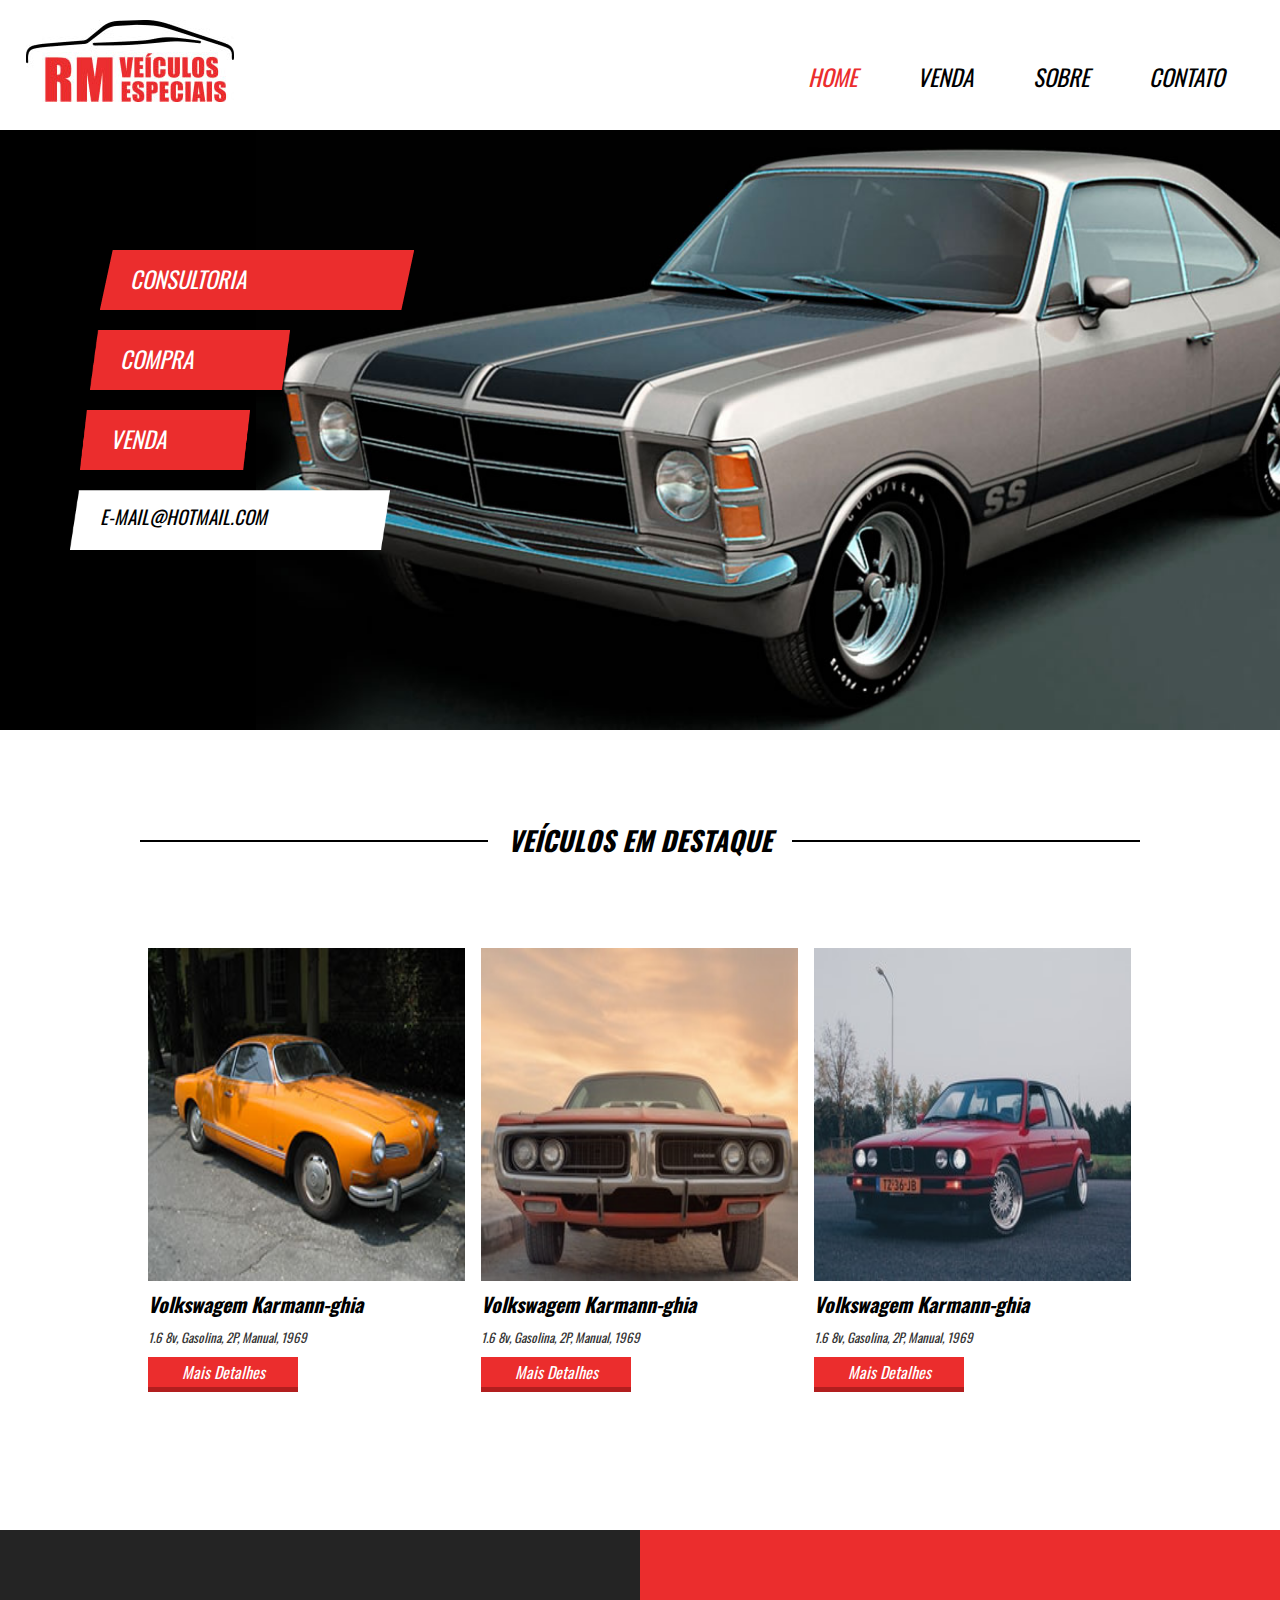
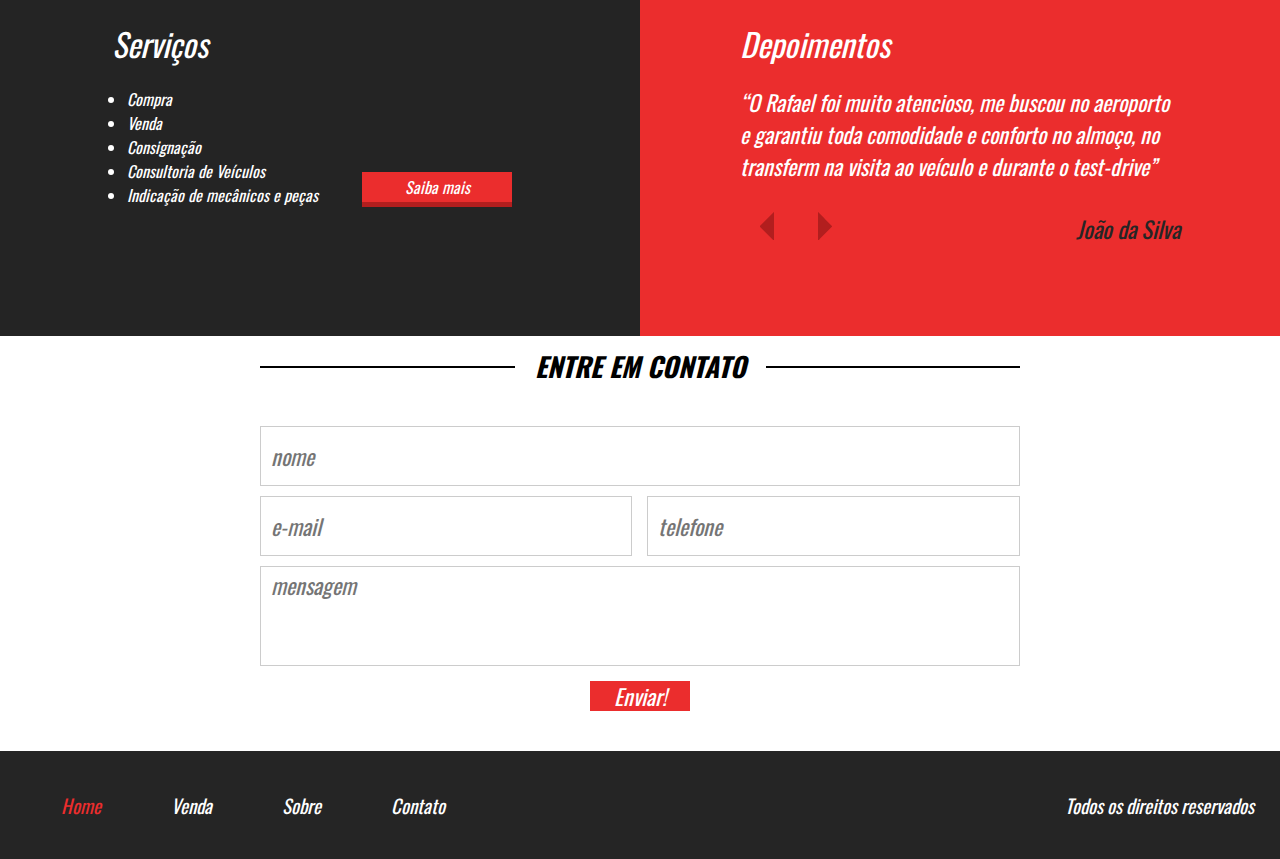
<file: index.html>
<!DOCTYPE html>
<html lang="pt-br">

<head>
    <meta charset="UTF-8">
    <meta http-equiv="X-UA-Compatible" content="IE=edge">
    <meta name="viewport" content="width=device-width, initial-scale=1.0">
    <title>Projeto 05</title>
    <link rel="shortcut icon" href="favicon.png" type="image/x-icon">
    <link rel="preconnect" href="https://fonts.gstatic.com">
    <link href="https://fonts.googleapis.com/css2?family=Oswald&display=swap" rel="stylesheet">
    <link rel="stylesheet" href="css/style.css">
</head>

<body>

    <header>
        <div class="container">
            <div class="logo">
                <img src="images/logo.jpg" alt="Logomarca RM Veículos">
            </div>

            <nav class="desktop">
                <ul>
                    <li><a class="active" href="index.html">Home</a></li>
                    <li><a href="venda.html">Venda</a></li>
                    <li><a href="sobre.html">Sobre</a></li>
                    <li><a goto="contato" href="">Contato</a></li>
                </ul>
            </nav>
            <nav class="mobile">
                <ul>
                    <li><a class="active" href="index.html">Home</a></li>
                    <li><a href="venda.html">Venda</a></li>
                    <li><a href="sobre.html">Sobre</a></li>
                    <li><a goto="contato" href="">Contato</a></li>
                </ul>
            </nav>

            <div class="clear"></div>
        </div>
        <!-- /.container -->
        <!-- /.desktop -->
    </header>

    <section class="banner">
        <div class="container">
            <div class="text-banner">
                <div class="text-banner-single">
                    Consultoria
                </div>
                <!-- /.text-banner-single -->
                <div class="text-banner-single">
                    Compra
                </div>
                <!-- /.text-banner-single -->
                <div class="text-banner-single">
                    Venda
                </div>
                <!-- /.text-banner-single -->
                <div class="text-banner-single">
                    e-mail@hotmail.com
                </div>
                <!-- /.text-banner-single -->
            </div>
            <!-- /.text-banner -->
        </div>
        <!-- /.container -->
    </section>
    <!-- /.banner -->

    <section class="veiculos-destaque">
        <div class="line-titulo">
            <div class="ln1"></div>
            <h2>Veículos em Destaque</h2>
        </div>
        <!-- /.line-titulo -->
        <div class="container">
            <div class="vitrine-destaque">
                <div class="carro-img"></div>
                <div class="info-carro">
                    <h2>Volkswagem Karmann-ghia</h2>
                    <p>1.6 8v, Gasolina, 2P, Manual, 1969</p>
                    <a class="btn1" href="veiculo.html">Mais Detalhes</a>
                </div>
                <!-- /.info-carro -->
                <!-- /.carro-img -->
            </div>
            <!-- /.vitrine-destaque -->
            <div class="vitrine-destaque">
                <div class="carro-img"></div>
                <div class="info-carro">
                    <h2>Volkswagem Karmann-ghia</h2>
                    <p>1.6 8v, Gasolina, 2P, Manual, 1969</p>
                    <a class="btn1" href="veiculo.html">Mais Detalhes</a>
                </div>
                <!-- /.info-carro -->
                <!-- /.carro-img -->
            </div>
            <!-- /.vitrine-destaque -->
            <div class="vitrine-destaque">
                <div class="carro-img"></div>
                <div class="info-carro">
                    <h2>Volkswagem Karmann-ghia</h2>
                    <p>1.6 8v, Gasolina, 2P, Manual, 1969</p>
                    <a class="btn1" href="veiculo.html">Mais Detalhes</a>
                </div>
                <!-- /.info-carro -->
                <!-- /.carro-img -->
            </div>
            <!-- /.vitrine-destaque -->
            <div class="clear"></div>
        </div>
    </section>
    <!-- /.veiculos-destaque -->

    <section class="servicos-depoimentos">
        <div class="servicos">
            <div class="servicos-info">
                <h3>Serviços</h3>
                <ul>
                    <li>Compra</li>
                    <li>Venda</li>
                    <li>Consignação</li>
                    <li>Consultoria de Veículos</li>
                    <li>Indicação de mecânicos e peças</li>
                </ul>
                <a class="btn1" href="sobre.html">Saiba mais</a>
            </div>
            <!-- /.servicos-info -->
        </div>
        <!-- /.servicos -->
        <div class="depoimentos">
            <h3>Depoimentos</h3>
            <div class="depoimento-single">
                <q>O Rafael foi muito atencioso, me buscou no aeroporto e garantiu toda comodidade e conforto no almoço,
                    no transferm na visita ao veículo e durante o test-drive</q>

                <q>Lorem ipsum dolor sit, amet consectetur adipisicing elit. Nostrum deserunt similique minus perferendis impedit repudiandae, atque aliquam quam inventore, ad quisquam fugit saepe distinctio reiciendis quaerat animi quidem tenetur quibusdam!</q>

                <q>Terceiro depoimento</q>
                <div class="navigation">
                    <div class="arrows">
                        <img prev src="images/arrow-left.png" alt="">
                        <img next src="images/arrow-right.png" alt="">
                    </div>
                    <!-- /.arrows -->
                    <div class="nome-depoimento">
                        João da Silva
                    </div>
                    <!-- /.nome-depoimento -->
                </div>
                <!-- /.navigation -->
            </div>
            <!-- /.depomentos-info -->
        </div>
        <!-- /.depoimentos -->
        </div>
    </section>
    <!-- /.servicos-depoimentos -->

    <section id="contato" class="contato">
        <div class="container">
            <div class="line-titulo">
                <div class="ln1"></div>
                <h2>Entre em Contato</h2>
            </div>
            <form method="post">
                <div class="form-group">
                    <input type="text" name="nome" placeholder="nome" required>
                </div>
                <div class="form-group">
                    <input type="mail" name="email" placeholder="e-mail" required>
                </div>
                <div class="form-group">
                    <input type="text" name="telefone" placeholder="telefone" required>
                </div>
                <div class="clear"></div>
                <div class="form-group">
                    <textarea name="mensagem" placeholder="mensagem" required></textarea>
                </div>
                <div class="form-group">
                    <input class="btn1" type="submit" value="Enviar!" name="acao">
                </div>
            </form>
        </div>
        <!-- /.container -->
    </section>
    <!-- /.contato -->

    <footer>
        <div class="container">
            <nav>
                <ul>
                    <li><a class="active" href="index.html">Home</a></li>
                    <li><a href="venda.html">Venda</a></li>
                    <li><a href="sobre.html">Sobre</a></li>
                    <li><a goto="contato" href="">Contato</a></li>
                </ul>
            </nav>
            <p>Todos os direitos reservados</p>
            <div class="clear"></div>
        </div>
    </footer>

    <script src="js/jquery-3.6.js"></script>
    <script src="js/functions.js"></script>
</body>

</html>
</file>
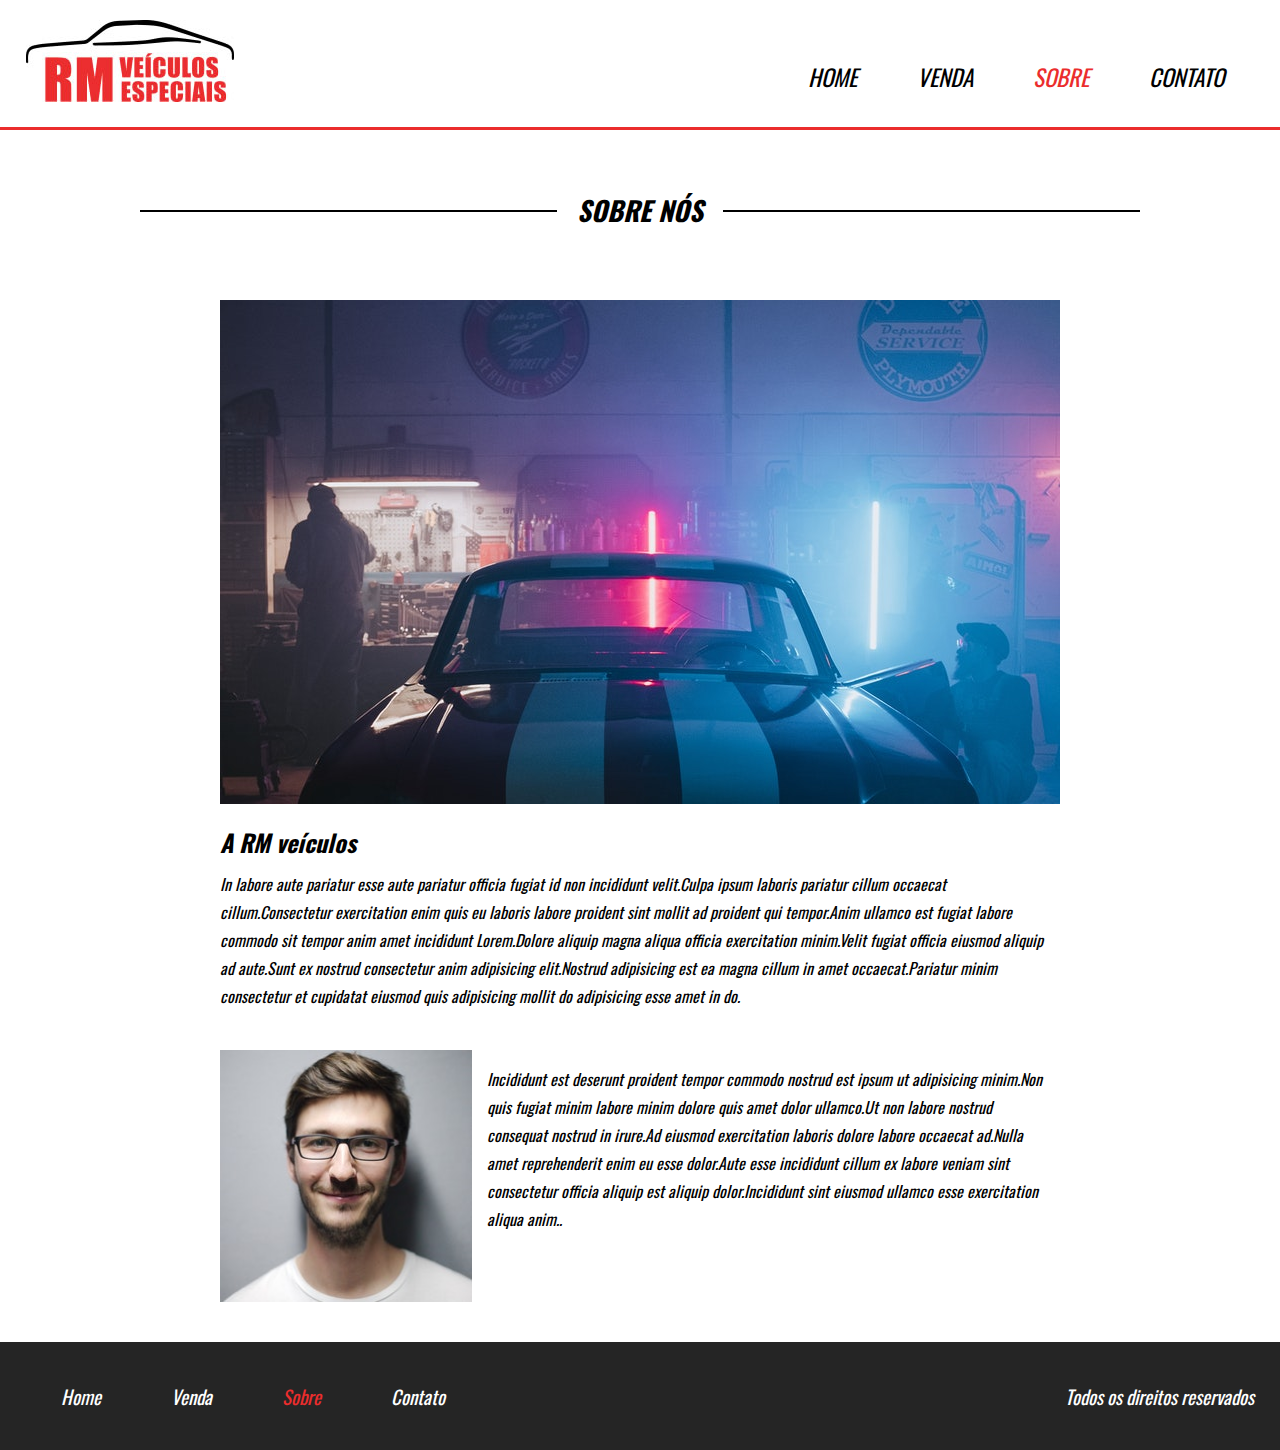
<file: sobre.html>
<!DOCTYPE html>
<html lang="pt-br">

<head>
    <meta charset="UTF-8">
    <meta http-equiv="X-UA-Compatible" content="IE=edge">
    <meta name="viewport" content="width=device-width, initial-scale=1.0">
    <title>Projeto 05</title>
    <link rel="shortcut icon" href="favicon.png" type="image/x-icon">
    <link rel="preconnect" href="https://fonts.gstatic.com">
    <link href="https://fonts.googleapis.com/css2?family=Oswald&display=swap" rel="stylesheet">
    <link rel="stylesheet" href="css/style.css">
</head>

<body>

    <header style="border-bottom: 3px solid #eb2d2d;">
        <div class="container">
            <div class="logo">
                <img src="images/logo.jpg" alt="Logomarca RM Veículos">
            </div>

            <nav class="desktop">
                <ul>
                    <li><a href="index.html">Home</a></li>
                    <li><a href="venda.html">Venda</a></li>
                    <li><a class="active" href="sobre.html">Sobre</a></li>
                    <li><a goto="contato" href="">Contato</a></li>
                </ul>
            </nav>
            <nav class="mobile">
                <ul>
                    <li><a href="index.html">Home</a></li>
                    <li><a href="venda.html">Venda</a></li>
                    <li><a class="active" href="sobre.html">Sobre</a></li>
                    <li><a goto="contato" href="">Contato</a></li>
                </ul>
            </nav>

            <div class="clear"></div>
        </div>
        <!-- /.container -->
        <!-- /.desktop -->
    </header>

    <section class="sobre">
        <div class="line-titulo">
            <div class="ln1"></div>
            <h2>Sobre Nós</h2>
        </div>

        <div class="container">
            <div class="img-destaque-sobre"></div>
            <div class="descricao-autor">
                <h2>A RM veículos</h2>
                <p>In labore aute pariatur esse aute pariatur officia fugiat id non incididunt velit.Culpa ipsum laboris pariatur cillum occaecat cillum.Consectetur exercitation enim quis eu laboris labore proident sint mollit ad proident qui tempor.Anim ullamco est fugiat labore commodo sit tempor anim amet incididunt Lorem.Dolore aliquip magna aliqua officia exercitation minim.Velit fugiat officia eiusmod aliquip ad aute.Sunt ex nostrud consectetur anim adipisicing elit.Nostrud adipisicing est ea magna cillum in amet occaecat.Pariatur minim consectetur et cupidatat eiusmod quis adipisicing mollit do adipisicing esse amet in do.</p>
            </div>
            <!-- /.descricao-autor -->
            <div class="descricao-autor2">
                <div class="img-small"></div>
                <p>Incididunt est deserunt proident tempor commodo nostrud est ipsum ut adipisicing minim.Non quis fugiat minim labore minim dolore quis amet dolor ullamco.Ut non labore nostrud consequat nostrud in irure.Ad eiusmod exercitation laboris dolore labore occaecat ad.Nulla amet reprehenderit enim eu esse dolor.Aute esse incididunt cillum ex labore veniam sint consectetur officia aliquip est aliquip dolor.Incididunt sint eiusmod ullamco esse exercitation aliqua anim..</p>
                <div class="clear"></div>
                
            </div>
            <!-- /.descricao-autor2 -->
        </div>
        <!-- /.container -->
    </section>
    <!-- /.sobre -->

    

    <footer>
        <div class="container">
            <nav>
                <ul>
                    <li><a href="index.html">Home</a></li>
                    <li><a href="venda.html">Venda</a></li>
                    <li><a class="active" href="sobre.html">Sobre</a></li>
                    <li><a href="">Contato</a></li>
                </ul>
            </nav>
            <p>Todos os direitos reservados</p>
            <div class="clear"></div>
        </div>
    </footer>

    <script src="js/jquery-3.6.js"></script>
    <script src="js/functions.js"></script>
</body>

</html>
</file>
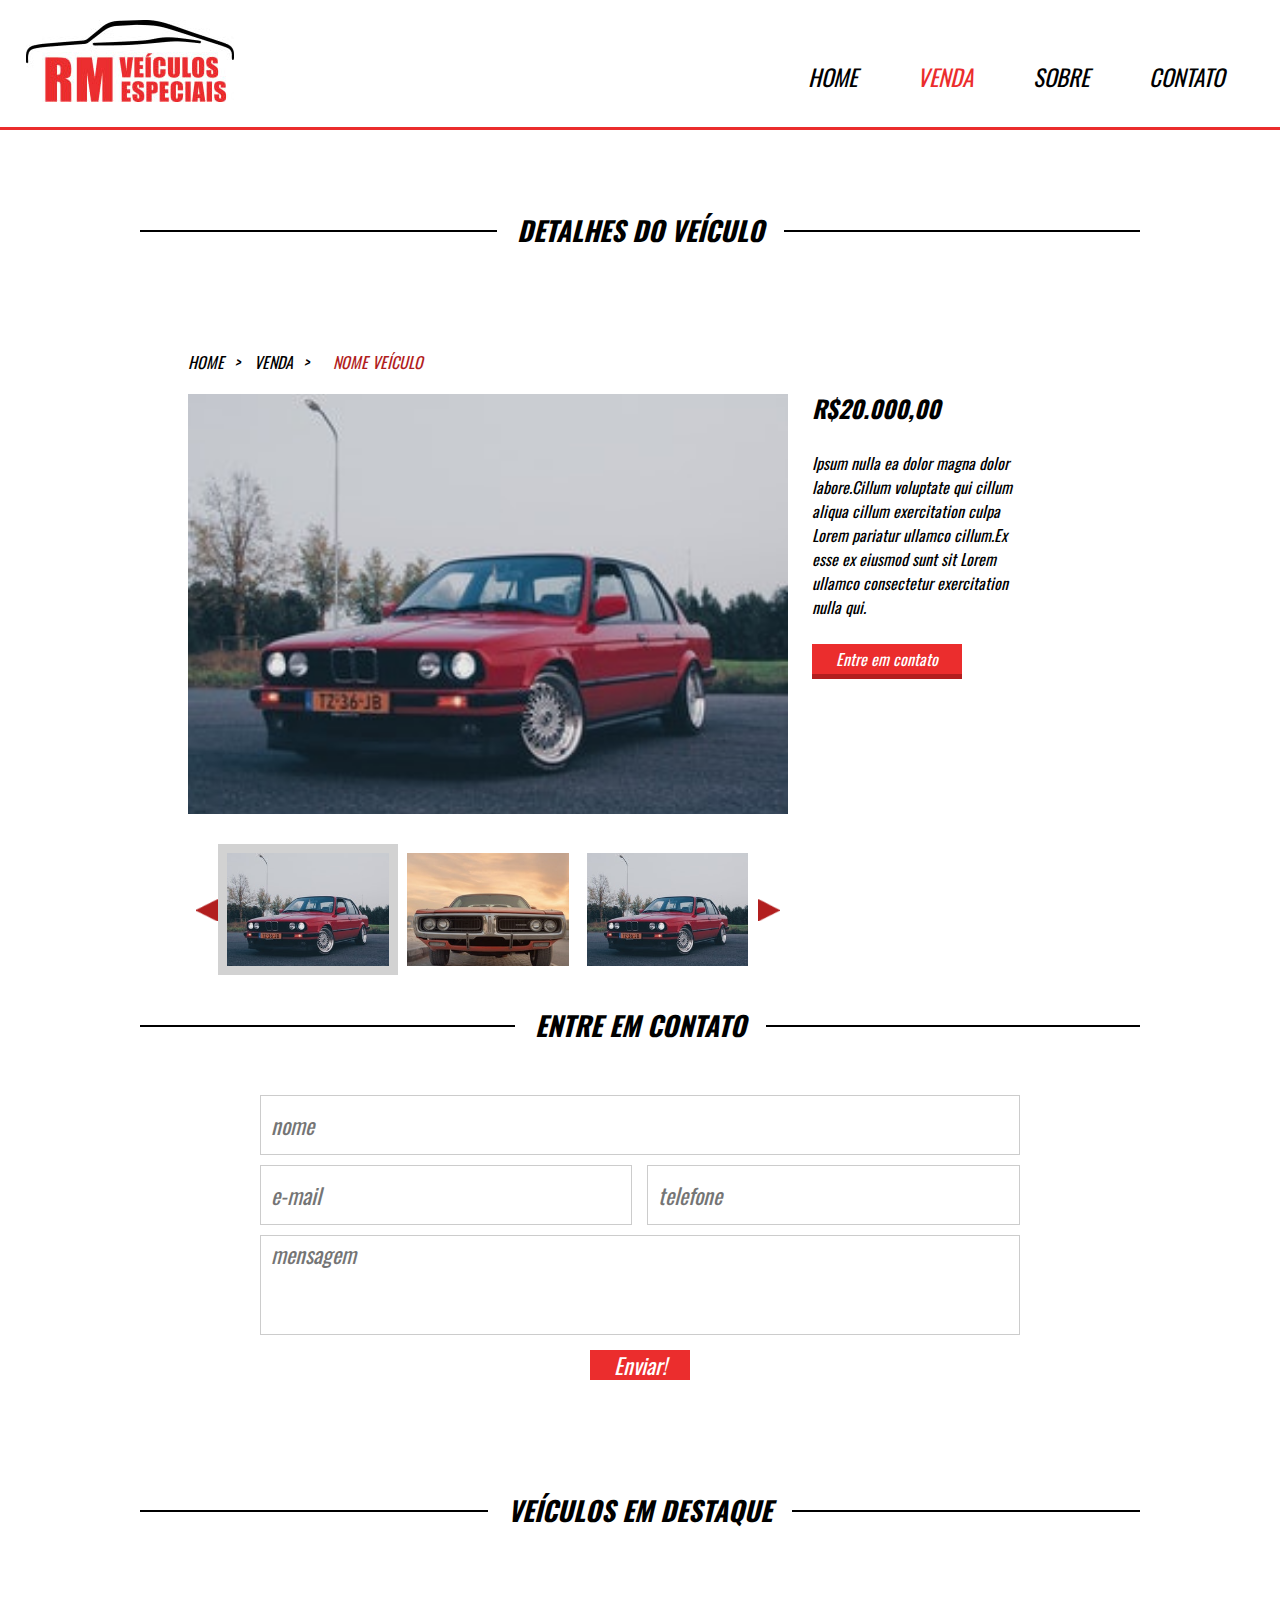
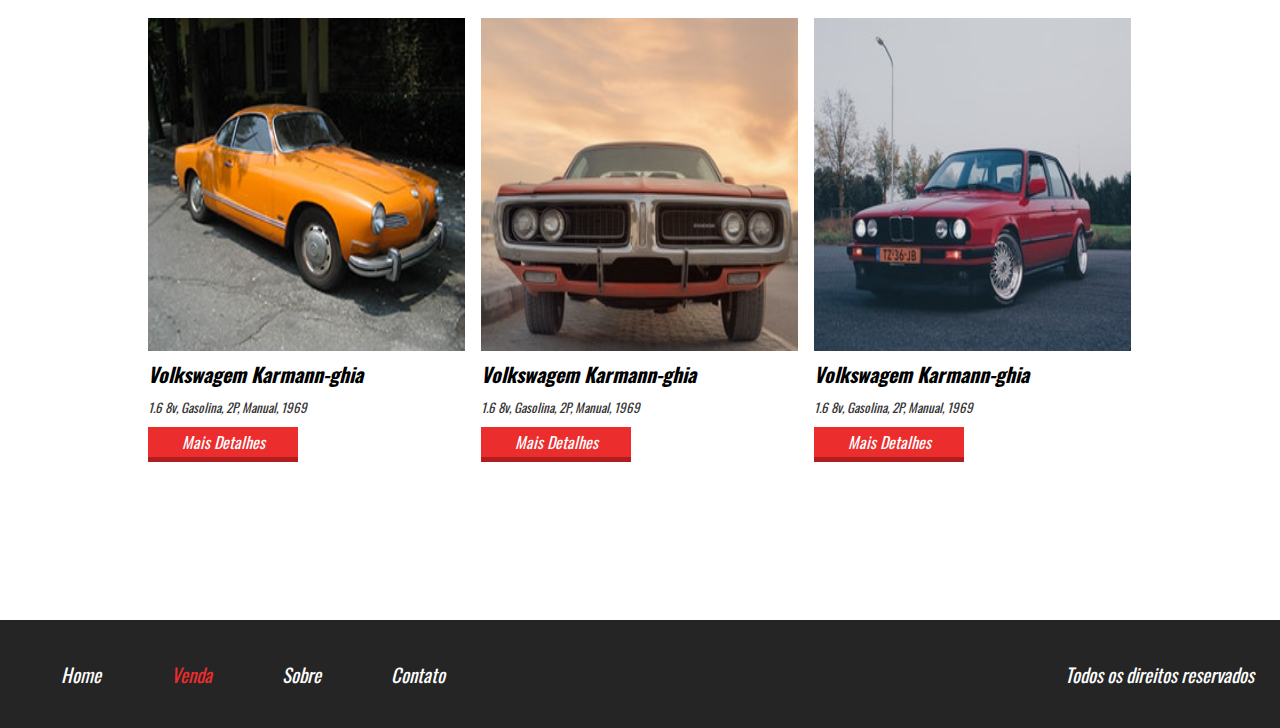
<file: veiculo.html>
<!DOCTYPE html>
<html lang="pt-br">

<!--Parei em 15 minutos da aula Adentos página venda single-->

<head>
    <meta charset="UTF-8">
    <meta http-equiv="X-UA-Compatible" content="IE=edge">
    <meta name="viewport" content="width=device-width, initial-scale=1.0">
    <title>Projeto 05</title>
    <link rel="shortcut icon" href="favicon.png" type="image/x-icon">
    <link rel="preconnect" href="https://fonts.gstatic.com">
    <link href="https://fonts.googleapis.com/css2?family=Oswald&display=swap" rel="stylesheet">
    <link rel="stylesheet" href="css/style.css">
</head>

<body>

    <header style="border-bottom: 3px solid #eb2d2d;">
        <div class="container">
            <div class="logo">
                <img src="images/logo.jpg" alt="Logomarca RM Veículos">
            </div>

            <nav class="desktop">
                <ul>
                    <li><a href="index.html">Home</a></li>
                    <li><a  class="active"  href="venda.html">Venda</a></li>
                    <li><a href="sobre.html">Sobre</a></li>
                    <li><a goto="contato" href="">Contato</a></li>
                </ul>
            </nav>
            <nav class="mobile">
                <ul>
                    <li><a href="index.html">Home</a></li>
                    <li><a  class="active"  href="venda.html">Venda</a></li>
                    <li><a href="sobre.html">Sobre</a></li>
                    <li><a goto="contato" href="">Contato</a></li>
                </ul>
            </nav>

            <div class="clear"></div>
        </div>
        <!-- /.container -->
        <!-- /.desktop -->
    </header>
    
    <section class="venda-single">

        <div class="line-titulo">
            <div class="ln1"></div>
            <h2>Detalhes do Veículo</h2>
        </div>

        <div class="container">
            <div class="info-veiculo">
                <div class="info-bread">
                    <a href="index.html">HOME</a><span>></span>
                    <a href="venda.html">VENDA</a><span>></span>
                    <span>NOME VEÍCULO </span>
                </div>
                <div class="foto-destaque"></div>
                <div class="nav-galeria-parent">
                    <div class="arrow-left-nav"></div>
                    <div class="arrow-right-nav"></div>
                    <div class="nav-galeria">
                        <div class="nav-galeria-wraper">
                            <div class="mini-img-wraper"><div style="background-image: url('images/carro3.jpg');" class="mini-img"></div></div>
                            <div class="mini-img-wraper"><div style="background-image: url('images/carro2.jpg');" class="mini-img"></div></div>
                            <div class="mini-img-wraper"><div style="background-image: url('images/carro3.jpg');" class="mini-img"></div></div>
                            <div class="mini-img-wraper"><div style="background-image: url('images/carro2.jpg');" class="mini-img"></div></div>
                            <div class="mini-img-wraper"><div style="background-image: url('images/carro3.jpg');" class="mini-img"></div></div>
                            <div class="mini-img-wraper"><div style="background-image: url('images/carro2.jpg');" class="mini-img"></div></div>
                        </div>
                        <!-- /.nav-galeria-wraper -->
                    </div>
                </div>
                <!-- /.nav-galeria-parent -->
            </div>
            <!-- /.info-veiculo -->

            <div class="descricao-veiculo">
                <h2>R$20.000,00</h2>
                <p>Ipsum nulla ea dolor magna dolor labore.Cillum voluptate qui cillum aliqua cillum exercitation culpa Lorem pariatur ullamco cillum.Ex esse ex eiusmod sunt sit Lorem ullamco consectetur exercitation nulla qui.</p>
                <a class="btn1" href="">Entre em contato</a>
            </div>
            <!-- /.descricao-veiculo -->
            <div class="clear"></div>
        </div>

    </section>
    <!-- /.venda-single -->

    <section class="contato">
        <div class="line-titulo">
            <div class="ln1"></div>
            <h2>Entre em Contato</h2>
        </div>
        <div class="container">
            <form method="post">
                <div class="form-group">
                    <input type="text" name="nome" placeholder="nome" required>
                </div>
                <div class="form-group">
                    <input type="mail" name="email" placeholder="e-mail" required>
                </div>
                <div class="form-group">
                    <input type="text" name="telefone" placeholder="telefone" required>
                </div>
                <div class="clear"></div>
                <div class="form-group">
                    <textarea name="mensagem" placeholder="mensagem" required></textarea>
                </div>
                <div class="form-group">
                    <input class="btn1" type="submit" value="Enviar!" name="acao">
                </div>
            </form>
        </div>
        <!-- /.container -->
    </section>
    <!-- /.contato -->

    <section class="veiculos-destaque">
        <div class="line-titulo">
            <div class="ln1"></div>
            <h2>Veículos em Destaque</h2>
        </div>
        <!-- /.line-titulo -->
        <div class="container">
            <div class="vitrine-destaque">
                <div class="carro-img"></div>
                <div class="info-carro">
                    <h2>Volkswagem Karmann-ghia</h2>
                    <p>1.6 8v, Gasolina, 2P, Manual, 1969</p>
                    <a class="btn1" href="#">Mais Detalhes</a>
                </div>
                <!-- /.info-carro -->
                <!-- /.carro-img -->
            </div>
            <!-- /.vitrine-destaque -->
            <div class="vitrine-destaque">
                <div class="carro-img"></div>
                <div class="info-carro">
                    <h2>Volkswagem Karmann-ghia</h2>
                    <p>1.6 8v, Gasolina, 2P, Manual, 1969</p>
                    <a class="btn1" href="#">Mais Detalhes</a>
                </div>
                <!-- /.info-carro -->
                <!-- /.carro-img -->
            </div>
            <!-- /.vitrine-destaque -->
            <div class="vitrine-destaque">
                <div class="carro-img"></div>
                <div class="info-carro">
                    <h2>Volkswagem Karmann-ghia</h2>
                    <p>1.6 8v, Gasolina, 2P, Manual, 1969</p>
                    <a class="btn1" href="#">Mais Detalhes</a>
                </div>
                <!-- /.info-carro -->
                <!-- /.carro-img -->
            </div>
            <!-- /.vitrine-destaque -->
            <div class="clear"></div>
        </div>
    </section>
    <!-- /.veiculos-destaque -->

    <footer>
        <div class="container">
            <nav>
                <ul>
                    <li><a href="">Home</a></li>
                    <li><a class="active" href="venda.html">Venda</a></li>
                    <li><a href="sobre.html">Sobre</a></li>
                    <li><a href="">Contato</a></li>
                </ul>
            </nav>
            <p>Todos os direitos reservados</p>
            <div class="clear"></div>
        </div>
    </footer>

    <script src="js/jquery-3.6.js"></script>
    <script src="js/functions.js"></script>
</body>

</html>
</file>
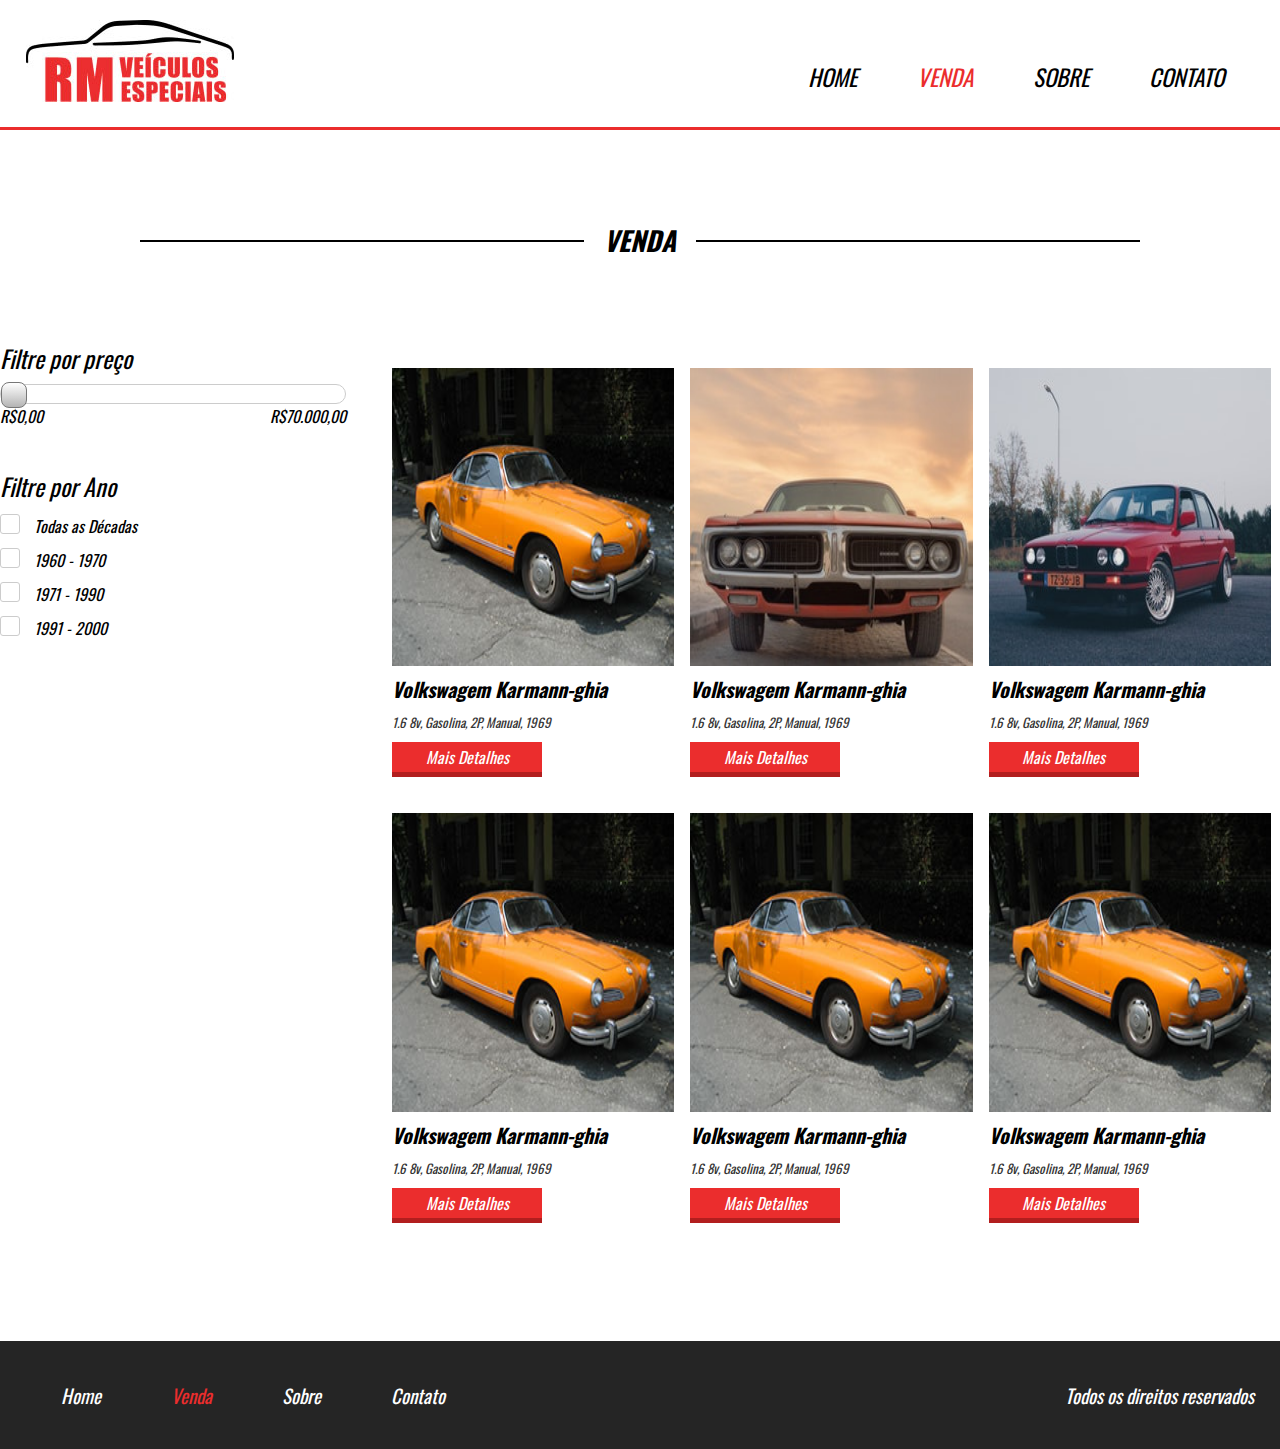
<file: venda.html>
<!DOCTYPE html>
<html lang="pt-br">

<head>
    <meta charset="UTF-8">
    <meta http-equiv="X-UA-Compatible" content="IE=edge">
    <meta name="viewport" content="width=device-width, initial-scale=1.0">
    <title>Projeto 05</title>
    <link rel="shortcut icon" href="favicon.png" type="image/x-icon">
    <link rel="preconnect" href="https://fonts.gstatic.com">
    <link href="https://fonts.googleapis.com/css2?family=Oswald&display=swap" rel="stylesheet">
    <link rel="stylesheet" href="css/style.css">
</head>

<body>

    <header style="border-bottom: 3px solid #eb2d2d;">
        <div class="container">
            <div class="logo">
                <img src="images/logo.jpg" alt="Logomarca RM Veículos">
            </div>

            <nav class="desktop">
                <ul>
                    <li><a href="index.html">Home</a></li>
                    <li><a class="active" href="venda.html">Venda</a></li>
                    <li><a href="sobre.html">Sobre</a></li>
                    <li><a goto="contato" href="">Contato</a></li>
                </ul>
            </nav>
            <nav class="mobile">
                <ul>
                    <li><a href="index.html">Home</a></li>
                    <li><a class="active" href="venda.html">Venda</a></li>
                    <li><a href="sobre.html">Sobre</a></li>
                    <li><a goto="contato" href="">Contato</a></li>
                </ul>
            </nav>

            <div class="clear"></div>
        </div>
        <!-- /.container -->
        <!-- /.desktop -->
    </header>

    <section class="venda">
        <div class="container">
            <div class="line-titulo">
                <div class="ln1"></div>
                <h2>Venda</h2>
            </div>
            <div class="content-venda">
                <div class="sidebar">
                    <div class="search1">
                        <h2>Filtre por preço</h2>
                        <div class="barra-preco">
                            <div class="barra-preco-fill"></div>
                            <div class="pointer-barra"></div>
                        </div>
                        <!-- /.barra-preco -->
                        <div class="valor-pesquisa">
                            <p class="preco_pesquisa">R$0,00</p>
                            <p>R$70.000,00</p>
                        </div>
                        <!-- /.valor-pesquisa -->
                    </div>
                    <!-- /.search1 -->
                    <div class="clear"></div>
                    <div class="search2">
                        <h2>Filtre por Ano</h2>
                        <form>
                            <div class="form-venda-wraper">
                                <input type="checkbox" name="ano" id="item1">
                                <label for="item1">
                                    <div class="circle"></div>
                                </label>
                                <span>Todas as Décadas</span>
                            </div>
                            <!-- /.form-venda-wraper -->

                            <div class="form-venda-wraper">
                                <input type="checkbox" name="ano" id="item2">
                                <label for="item2">
                                    <div class="circle"></div>
                                </label>
                                <span>1960 - 1970</span>
                            </div>
                            <!-- /.form-venda-wraper -->

                            <div class="form-venda-wraper">
                                <input type="checkbox" name="ano" id="item3">
                                <label for="item3">
                                    <div class="circle"></div>
                                </label>
                                <span>1971 - 1990</span>
                            </div>
                            <!-- /.form-venda-wraper -->

                            <div class="form-venda-wraper">
                                <input type="checkbox" name="ano" id="item4">
                                <label for="item4">
                                    <div class="circle"></div>
                                </label>
                                <span>1991 - 2000</span>
                            </div>
                            <!-- /.form-venda-wraper -->
                        </form>
                    </div>
                    <!-- /.search2 -->
                </div>
                <!-- /.sidebar -->

                <div class="vitrine-venda">
                    <div class="vitrine-destaque">
                        <div class="carro-img"></div>
                        <div class="info-carro">
                            <h2>Volkswagem Karmann-ghia</h2>
                            <p>1.6 8v, Gasolina, 2P, Manual, 1969</p>
                            <a class="btn1" href="veiculo.html">Mais Detalhes</a>
                        </div>
                        <!-- /.info-carro -->
                        <!-- /.carro-img -->
                    </div>
                    <!-- /.vitrine-destaque -->
                    <div class="vitrine-destaque">
                        <div class="carro-img"></div>
                        <div class="info-carro">
                            <h2>Volkswagem Karmann-ghia</h2>
                            <p>1.6 8v, Gasolina, 2P, Manual, 1969</p>
                            <a class="btn1" href="veiculo.html">Mais Detalhes</a>
                        </div>
                        <!-- /.info-carro -->
                        <!-- /.carro-img -->
                    </div>
                    <!-- /.vitrine-destaque -->
                    <div class="vitrine-destaque">
                        <div class="carro-img"></div>
                        <div class="info-carro">
                            <h2>Volkswagem Karmann-ghia</h2>
                            <p>1.6 8v, Gasolina, 2P, Manual, 1969</p>
                            <a class="btn1" href="veiculo.html">Mais Detalhes</a>
                        </div>
                        <!-- /.info-carro -->
                        <!-- /.carro-img -->
                    </div>
                    <!-- /.vitrine-destaque -->
                    <div class="vitrine-destaque">
                        <div class="carro-img"></div>
                        <div class="info-carro">
                            <h2>Volkswagem Karmann-ghia</h2>
                            <p>1.6 8v, Gasolina, 2P, Manual, 1969</p>
                            <a class="btn1" href="veiculo.html">Mais Detalhes</a>
                        </div>
                        <!-- /.info-carro -->
                        <!-- /.carro-img -->
                    </div>
                    <!-- /.vitrine-destaque -->
                    <div class="vitrine-destaque">
                        <div class="carro-img"></div>
                        <div class="info-carro">
                            <h2>Volkswagem Karmann-ghia</h2>
                            <p>1.6 8v, Gasolina, 2P, Manual, 1969</p>
                            <a class="btn1" href="veiculo.html">Mais Detalhes</a>
                        </div>
                        <!-- /.info-carro -->
                        <!-- /.carro-img -->
                    </div>
                    <!-- /.vitrine-destaque -->
                    <div class="vitrine-destaque">
                        <div class="carro-img"></div>
                        <div class="info-carro">
                            <h2>Volkswagem Karmann-ghia</h2>
                            <p>1.6 8v, Gasolina, 2P, Manual, 1969</p>
                            <a class="btn1" href="veiculo.html">Mais Detalhes</a>
                        </div>
                        <!-- /.info-carro -->
                        <!-- /.carro-img -->
                    </div>
                    <!-- /.vitrine-destaque -->
                </div>
                <!-- /.vitrine-venda -->
                <div class="clear"></div>
            </div>
            <!-- /.content-venda -->
        </div>
        <!-- /.container -->
    </section>
    <!-- /.venda -->

    <footer>
        <div class="container">
            <nav>
                <ul>
                    <li><a href="index.html">Home</a></li>
                    <li><a class="active" href="venda.html">Venda</a></li>
                    <li><a href="sobre.html">Sobre</a></li>
                    <li><a href="">Contato</a></li>
                </ul>
            </nav>
            <p>Todos os direitos reservados</p>
            <div class="clear"></div>
        </div>
    </footer>

    <script src="js/jquery-3.6.js"></script>
    <script src="js/functions.js"></script>
</body>

</html>
</file>
<file: css/style.css>
*{
    padding: 0;
    margin: 0;
    box-sizing: border-box;
    font-family: 'Oswald', sans-serif;
    font-style: italic;
}

html, body {
    height: 100%;
}

.container {
    width: 100%;
    max-width: 1280px;
    margin: 0 auto;
}

.clear {
    clear: both;
}


header {
    padding: 20px 2% 35px 2%;
    height: 130px;
}

header .logo {
    float: left;
}

header nav.desktop {
    float: right;
    position: relative;
    top: 40px;
}

nav.mobile {
    float: right;
    width: 32px;
    height: 32px;
    background-size: 100% 100%;
    cursor: pointer;
    background-image: url(../images/icon_menu.png);
    display: none;
}

nav.mobile ul {
    display: none;
    width: 100%;
    position: absolute;
    left: 0;
    top: 125px;
    border-bottom: 4px solid #eb2d2d ;
    z-index: 999;
    text-align: center;
    background-color: white;
}

nav.mobile li {
    font-size: 23px;
    padding: 20px 0;
    font-style: italic;
}

nav.mobile li a {
    color: #000;
    text-decoration: none;
}

header nav.desktop ul {
    list-style-type: none;
}

header nav.desktop ul li {
    float: left;
    font-size: 23px;
    padding: 0 30px;
    text-transform: uppercase;
    font-style: italic;
}

header nav.desktop a {
    color: #000;
    text-decoration: none;
}

header nav.desktop a.active {
    color: #eb2d2d;
}

section.banner {
    width: 100%;
    height: 600px;
    background-color: black;
    background-image: url(../images/bg.jpg);
    background-size: contain;
    background-position: right bottom;
    background-repeat: no-repeat;
}

.text-banner {
    padding: 100px;
}

.text-banner-single {
    padding: 12px 30px;
    margin-top: 20px;
    width: 314px;
    height: 60px;
    text-transform: uppercase;
    color: #fff;
    font-size: 23px;
    background-image: url(../images/box-text.png);
    background-size: 100% 100%;
}

.text-banner .text-banner-single:nth-of-type(2) {
    width: 200px;
    height: 60px;
    position: relative;
    left: -10px;
}

.text-banner .text-banner-single:nth-of-type(3) {
    width: 170px;
    height: 60px;
    position: relative;
    left: -20px;
}

.text-banner .text-banner-single:nth-of-type(4) {
    width: 320px;
    height: 60px;
    font-size: 19px;
    background-image: url(../images/box-white-text.png);
    color: black;
    position: relative;
    left: -30px;
    font-style: italic;
}

section.veiculos-destaque {
    padding: 90px 2%;
}

.veiculos-destaque .container {
    max-width: 1000px;
    padding: 40px 0;
}

.line-titulo {
    position: relative;
    margin: 0 auto;
    text-align: center;
    max-width: 1000px;
    
}

.ln1 {
    position: absolute;
    height: 2px;
    width: 100%;
    top: 20px;
    background-color: #000;
}

.line-titulo h2 {
    position: relative;
    background-color: #fff;
    display: inline-block;
    text-align: center;
    text-transform: uppercase;
    font-size: 27px;
    padding: 0 20px;
    font-style: italic;
}

.vitrine-destaque {
    float: left;
    width: 33.3%;
}

.vitrine-destaque .carro-img {
    background-image: url(../images/carro1.jpg);
    width: 100%;
    padding-top: 100%;
    border: 8px solid white;
    background-size: 100% 100%;
}

.vitrine-destaque:nth-of-type(2) .carro-img {
    background-image: url(../images/carro2.jpg);
}

.vitrine-destaque:nth-of-type(3) .carro-img {
    background-image: url(../images/carro3.jpg);
}

.vitrine-destaque h2 {
    padding-left: 8px;
    color: #000;
    font-style: italic;
    font-size: 20px;
}

.vitrine-destaque p {
    padding-top: 8px;
    padding-left: 8px;
    color: #353535;
    font-size: 13px;
    font-style: italic;
}

.btn1 {
    width: 150px;
    color: white;
    font-style: italic;
    font-size: 16px;
    cursor: pointer;
    display: block;
    line-height: 30px;
    text-align: center;
    background-color: #eb2d2d;
    text-decoration: none;
    border-bottom: 5px solid #b21e1e;
}

.vitrine-destaque a {
    margin: 8px;
    margin-top: 10px;
}

section.servicos-depoimentos {
    color: white;
    display: flex;
    
}

.servicos {
    background-color: #242424;
    width: 50%;
    text-align: right;
    padding: 90px 0;
}

.servicos-info {
    padding-right: 20%;
    display: inline-block;
    text-align: left;
}

.servicos-info h3 {
    font-size: 32px;
    font-weight: normal;
}

.servicos-info ul {
    display: inline-block;
    margin-top: 20px;
}

.servicos-info ul li {
    margin-left: 15px;
}

.servicos-info a {
    margin-left: 40px;
    display: inline-block;
    vertical-align: bottom;
}

.depoimentos {
    background-color: #eb2d2d;
    width: 50%;
    padding: 90px 100px;
}

.depoimentos .depoimento-single {
    margin-top: 19px;
}

.depoimentos h3 {
    font-size: 32px;
    font-weight: normal;
}

.depoimentos .depoimento-single q {
    font-size: 22px;
}

.navigation {
    float: left;
    width: 100%;
    max-width: 700px;
    margin-top: 30px;
}

.arrows {
    float: left;
}

.navigation img {
    cursor: pointer;
    margin: 0 20px;
}

.nome-depoimento {
    float: right;
    color: #252525;
    font-size: 23px;
}

section.contato .container {
    max-width: 800px;
    padding: 10px 20px;
}

.line-titulo h2 {
    margin-bottom: 40px;
    position: relative;
    background-color: #fff;
    display: inline-block;
    text-align: center;
    text-transform: uppercase;
    font-size: 27px;
    padding: 0 20px;
    font-style: italic;
}

.contato form .form-group {
    margin-bottom: 10px;
}

.contato form input {
    font-size: 22px;
}

.contato form input:not(input[type=submit]), textarea {
    border: 1px solid #ccc;
}

.contato form input[type=text] {
    width: 100%;
    height: 60px;
    padding: 2px 10px;
}

.contato form input[name=email] {
    width: 49%;
    height: 60px;
    float: left;
    padding: 2px 10px;
    margin-right: 7px;
}

.contato form input[name=telefone] {
    width: 49%;
    float: left;
    padding: 2px 10px;
    margin-left: 8px;
}

.contato form textarea {
    font-size: 22px;
    width: 100%;
    height: 100px;
    padding: 2px 10px;
    margin-top: 10px;
    resize: none;
}

.contato form .form-group input[type=submit] {
    position: relative;
    left: calc(50% - 50px);
    width: 100px;
    border: 0;
}

/*Etilos da página de VENDA*/

section.venda {
    padding: 90px 0;
    min-height: 90%;
}

.content-venda {
    margin-top: 40px;
}

.sidebar {
    float: left;
    width: 30%;
}

.search1 {
    width: 90%;
}

.search1 h2 {
    font-size: 24px;
    color: #000;
    font-weight: normal;
}

.search1 .barra-preco {
    width: 100%;
    height: 20px;
    background-color: #fff;
    border: 1px solid #ccc;
    margin-top: 8px;
    border-radius: 20px;
    position: relative;
}

.barra-preco-fill {
    position: absolute;
    left: 0;
    top: 0;
    width: 0;
    height: 20px;
    border-radius: 20px;
    background: linear-gradient(to bottom, rgb(255, 255, 255), rgb(200, 200, 200));
}

.pointer-barra {
    width: 26px;
    height: 26px;
    border-radius: 8px;
    position: absolute;
    top: -3px;
    left: 0;
    background: linear-gradient(to bottom, rgb(255, 255, 255), rgb(180, 180, 180));
    border: 1px solid #777;
    cursor: pointer;
}

.valor-presquisa {
    margin-top: 8px;
}

.valor-pesquisa p:nth-of-type(1) {
    float: left;
}

.valor-pesquisa p:nth-of-type(2) {
    float: right;
}

.search2 {
    margin-top: 40px;
}

.search2 h2 {
    font-size: 24px;
    color: #000;
    font-weight: normal;
}

.form-venda-wraper {
    margin-top: 10px;
}

.form-venda-wraper input {
    display: none;
}

.form-venda-wraper label {
    width: 20px;
    height: 20px;
    display: inline-block;
    border: 1px solid #ccc;
    border-radius: 3px;
    vertical-align: top;
    cursor: pointer;
    position: relative;
}

.circle {
    width: 8px;
    height: 8px;
    display: none;
    border-radius: 4px;
    background-color: black;
    position: absolute;
    left: 5px;
    top: 5px;
}

.form-venda-wraper input[type=checkbox]:checked + label > .circle {
    display: block;
}

.form-venda-wraper span {
    padding: 0 10px;
    vertical-align: top;
    display: inline-block;
}

.vitrine-venda {
    float: left;
    width: 70%;
}

.vitrine-venda .vitrine-destaque {
    margin-top: 20px;
}

/*Página Veículo*/

section.venda-single {
    padding: 80px 2% 0 2%;
}

section.venda-single .container {
    padding: 40px 0 0 0;
    text-align: center;
    max-width: 1000px;
}

.info-veiculo {
    display: inline-block;
    width: 60%;
}

.foto-destaque {
    width: 100%;
    padding-top: 70%;
    background-position: center;
    background-size: cover;
    background-repeat: no-repeat;
}

.descricao-veiculo {
    vertical-align: top;
    display: inline-block;
    width: 30%;
    padding: 60px 20px;
    text-align: left;
}

.descricao-veiculo p {
    max-width: 360px;
    margin-top: 25px;
    max-width: 200px;
}

.descricao-veiculo a {
    margin-top: 25px;
}

.nav-galeria-parent {
    width: 100%;
    padding: 30px;
    position: relative;
}

.arrow-left-nav {
    position: absolute;
    left: 8px;
    top: 50%;
    transform: translateY(-50%);
    -ms-transform: translateY(-50%);
    cursor: pointer;
    background-image: url('../images/arrow-left.png');
    background-size: 100% 100%;
    width: 22px;
    height: 22px;
}

.arrow-right-nav {
    position: absolute;
    right: 8px;
    top: 50%;
    transform: translateY(-50%);
    -ms-transform: translateY(-50%);
    cursor: pointer;
    background-image: url('../images/arrow-right.png');
    background-size: 100% 100%;
    width: 22px;
    height: 22px;
}

.info-bread {
    padding: 20px 0;
    text-align: left;
}

.info-bread a {
    text-decoration: none;
    color: #000;
}

.info-bread span:last-child {
    color: #b21e1e;
}

.info-bread span {
    padding: 0 10px;
}

.nav-galeria {
    overflow: hidden;
    width: 100%;
}

.nav-galeria-wraper {
    /*
    via javascript width
    */
}

.mini-img-wraper {
    float: left;
    padding: 9px;
    /*Via javascript width*/
}

.mini-img {
    width: 100%;
    padding-top: 70%;
    background-position: center;
    background-size: cover;
}

section.sobre {
    min-height: 90%;
    padding: 60px 2% 20px 2%;
}

.sobre .container {
    max-width: 840px;
    margin-top: 30px;
}

.sobre .img-destaque-sobre {
    width: 100%;
    padding-top: 60%;
    background-color: rgb(220, 220, 220);
    background-image: url(../images/bg-sobre.jpg);
    background-size: cover;
    background-position: center;
}

.sobre .descricao-autor {
    margin-top: 20px;
}

.descricao-autor h2 {
    font-size: 24px;
}

.descricao-autor p {
    font-size: 16px;
    margin-top: 10px;
    line-height: 28px;
}

.descricao-autor2 {
    margin-top: 40px;
}

.img-small {
    width: 30%;
    padding-top: 30%;
    background-image: url(../images/perfil.jpg);
    background-repeat: no-repeat;
    background-position: center;
    background-size: contain;
    float: left;
}

.descricao-autor2 p {
    float: left;
    width: 70%;
    line-height: 28px;
    padding: 15px;
}

footer {
    margin-top: 20px;
    padding: 40px 2%;
    background-color: #252525;
}

footer nav {
    float: left;
}

footer nav ul {
    list-style: none;
}

footer ul li {
     float: left;
     font-size: 19px;
     padding: 0 35px;
}

footer ul li a {
    color: white;
    text-decoration: none;
}

footer nav a.active {
    color: #eb2d2d;
}

footer p {
    float: right;
    color: white;
    font-size: 19px;
}

@media screen and (max-width: 1400px) {
    section.banner {
        background-size: 90% auto;
        background-position: 200% 100%;
    }
}

@media screen and (max-width: 1024px) {
    section.banner {
        background-size: cover;
        background-position: center;
        height: 70vh;
        min-height: 500px;
    }
}

@media screen and (max-width: 1100px) {
    .servicos {
        text-align: center;
    }

    .servicos-info {
        text-align: left;
        padding-right: 0;
    }

    .servicos-info a {
        display: block;
        margin-left: 0;
        margin-top: 15px;
    }
}


@media screen and (max-width: 850px) {
    .servicos-info a {
        display: block;
        margin-left: 0;
        margin-top: 15px;
    }

    .contato form input[name=email] {
        width: 100%;
        float: none;
        padding: 2px 10px;
        margin-right: 0;
    }

    .contato form input[name=telefone] {
        width: 100%;
        float: none;
        padding: 2px 10px;
        margin-left: 0;
    }
}

@media screen and  (max-width: 768px) {
    nav.desktop {
        display: none;
    }

    nav.mobile {
        display: block;
    }

    section.servicos-depoimentos {
        flex-direction: column;
    }

    .servicos, .depoimentos {
        padding: 80px 4%;
        width: 100%;
    }

    .sidebar {
        width: 100%;
        text-align: center;
    }

    .search1 {
        display: inline-block;
    }

    .search2 {
        text-align: left;
        display: inline-block;
    }

    .vitrine-venda {
        overflow: hidden;
        width: 100%;
        text-align: center;
    }

    .info-veiculo {
        width: 100%;
    }

    .descricao-veiculo {
        padding: 20px 0;
        text-align: center;
    }

    .descricao-veiculo a {
        display: inline-block;
    }

    .descricao-veiculo p {
        max-width: none;
    }

    footer {
        text-align: center;
    }

    footer nav {
        display: none;
    }

    footer p {
        float: none;
    }

    
    
}

@media screen and (max-width: 580px) {
    .text-banner {
        padding: 30px;
    }
    
    .text-banner-single {
        font-size: 18px;
    }

    .line-titulo h2 {
        font-size: 23px;
    }

    .veiculos-destaque .container {
        max-width: 1000px;
        padding: 40px 0;
        text-align: center;
    }

    .vitrine-destaque {
        display: inline-block;
        float: none;
        width: 80%;
        margin-top: 20px;
    }

    .vitrine-destaque a {
        display: inline-block;
    }

    .img-small {
        width: 100%;
        padding-top: 50%;
    }

    .descricao-autor2 p {
        width: 100%;
        padding: 20px 0;
    }
}

@media screen and (max-width: 480px) {
    .vitrine-destaque {
        width: 100%;
    }
}
</file>
